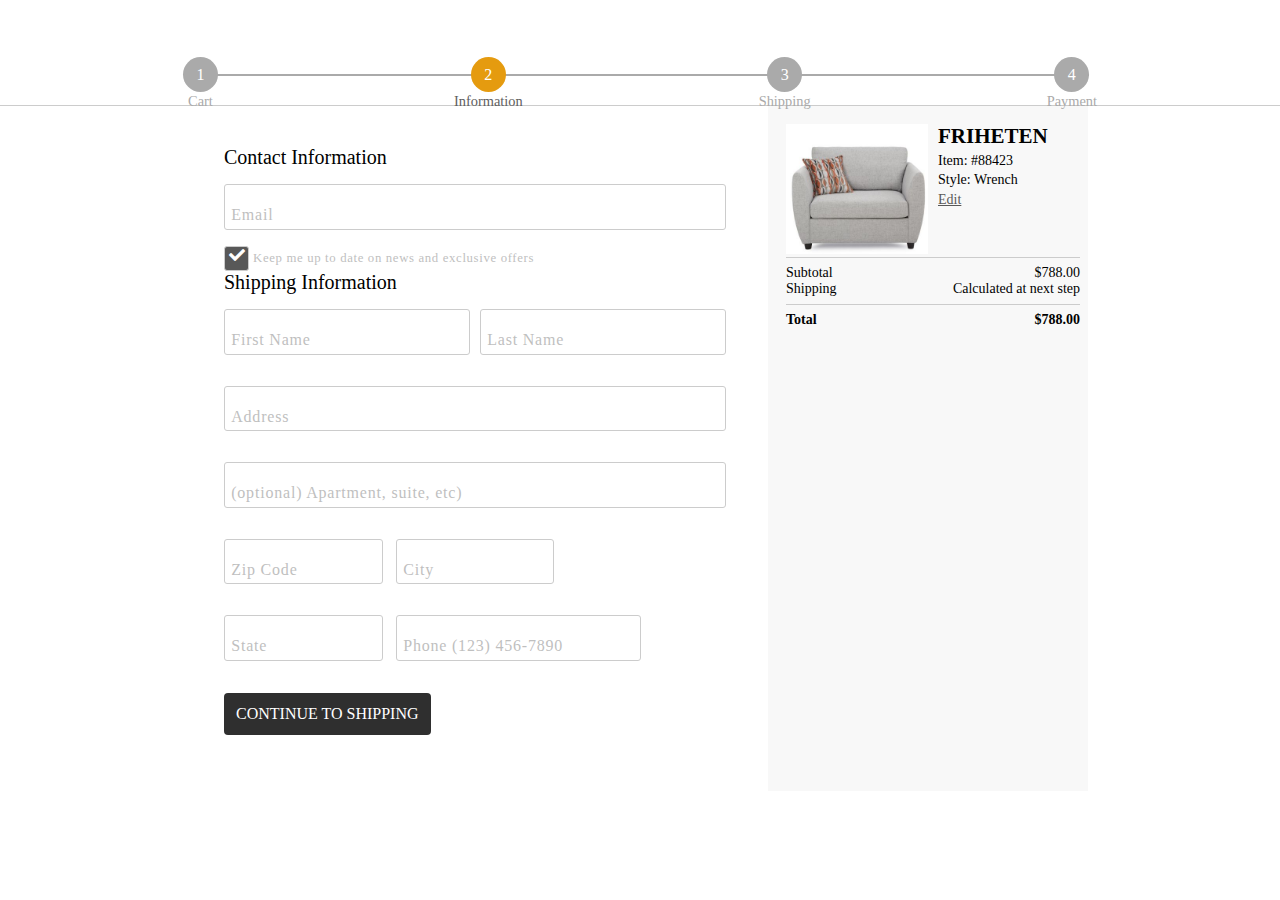
<file: personalDetails.html>
<!DOCTYPE html>
<html lang="en">
<head>
    <meta charset="UTF-8">
    <meta name="viewport" content="width=device-width, initial-scale=1.0">
    
    <title>Project Store</title>
    
    <link rel="stylesheet" href="https://cdnjs.cloudflare.com/ajax/libs/font-awesome/5.11.2/css/all.min.css">
    
    <link rel="stylesheet" href="css/main.css">
    <link rel="stylesheet" href="css/personalDetails.css">
    
    
</head>
<body id="information">
    <main>
        <nav class="checkoutStepper">
            <ul>
                <li><a href="orderSummary.html">Cart</a></li>
                <li class="active"><a href="#">Information</a></li>
                <li><a href="shipping.html">Shipping</a></li>
                <li><a href="payment.html">Payment</a></li>
            </ul>
        </nav>
           
<!--            <section id="mainContent">-->
            <div class="contentWrapper2">
                
            <section class="showHideOrdSum">            
                <a href="#" class="showhide" id="show"><i class="fas fa-shopping-cart"></i> Show order summary <i class="fas fa-sort-down"></i></a>
            </section>

            <section id="orderSummary">
                <article class="item">
                    
                    <ul class="details">
                        <li class="pic"><img src="assets/022.png" alt="sofa"></li>
                        <li class="prodName"><h1>FRIHETEN</h1></li>
                        <li class="prodItem">Item: #88423</li>
                        <li class="prodStyle">Style: Wrench</li>
                        <li class="edit"><a href="#">Edit</a></li>
                        <li class="sub"><span>Subtotal</span> <span>$788.00</span></li>
                        <li class="shipping"><span>Shipping</span> <span>Calculated at next step</span></li>
                        <li class="total"><span>Total</span> <span>$788.00</span></li>
                    </ul>
                </article>
            </section>
            
        </div> <!-- end contentWrapper -->
        
        <section id="info">
            <form action="#" id="personalInfo">
                <fieldset>
                    <legend>Contact Information</legend>
                    
<!--                     email tooltip example -->
                    
                    <div class="field">
                        <input type="email" name="email" id="email" placeholder=" ">
                        <label for="email">Email</label>
                     </div>
                    
                    <div class="checkbox-group">
                        <input type="checkbox" id="custom-checkbox" class="custom-checkbox" checked>
                        <span class="custom-checkbox-span" tabindex="0"></span>
                        <label for="custom-checkbox" class="custom-checkbox-label"> Keep me up to date on news and exclusive offers </label>
                    </div>
                    
                </fieldset>
                
                 <fieldset>
                    <legend>Shipping Information</legend>
                    
                     <div class="field half">
                        <input type="text" id="firstName" name="firstName" placeholder=" " required>
                        <label for="firstName">First Name</label>
                     </div>
                     
                     <div class="field half">
                        <input type="text" id="lastName" name="lastName" placeholder=" " required>
                        <label for="lastName">Last Name</label>
                     </div>
                     
                     <div class="field">
                        <input type="text" id="address" name="address" placeholder=" " required>
                        <label for="address">Address</label>
                     </div>
                         
                     <div class="field">
                         <input type="text" id="suite" name="suite" placeholder=" ">
                         <label for="suite">(optional) Apartment, suite, etc)</label>
                     </div>
                     
                     <div class="field third">
                        <input type="text" id="zip" name="zip" placeholder=" " pattern="[0-9]*" maxlength="5" required>
                        <label for="zip">Zip Code <span class="zip-error">(Not a real zip code)</span></label>
                     </div>
                 
                     <div class="field third">
                         <input type="text" id="city" name="city" placeholder=" " required>
                         <label for="city">City</label>
                     </div>
                     
                     <div class="field third">
                         <input type="text" id="state" name="state" placeholder=" " required>
                         <label for="state">State</label>
                     </div>
                     
                     <div class="field half">
                         <input type="tel" id="phone" name="phone" placeholder=" " required>
                         <label for="phone">Phone (123) 456-7890</label>
                     </div>
                    
                </fieldset>
                
                <a href="shipping.html" class="formBtn">Continue to shipping</a>
            </form>
<!--        </section>-->
        
        </section>
        
        
    </main>
    
    <script src="https://cdnjs.cloudflare.com/ajax/libs/jquery/3.3.1/jquery.min.js"></script>
    
    <script>
            
// toggle the order summary on personal detail page to show/hide
$(document).ready(function() {
    $(".showHideOrdSum").click(function(){
      $("#orderSummary").toggle();

        var $this = $(this).toggleClass('showhide');
           if($(this).hasClass('showhide'))
                {
                $(this).html('<i class="fas fa-shopping-cart"></i> Hide order summary <i class="fas fa-sort-up"></i>');

               } else {
                $(this).html('<i class="fas fa-shopping-cart"></i> Show order summary <i class="fas fa-sort-down"></i>');
                   }
    });
    
// ZIP CODE 

    function is_int(value) {
  if ((parseFloat(value) == parseInt(value)) && !isNaN(value)) {
    return true;
  } else {
    return false;
  }
}


$("#zip").keyup(function() { 
  var el = $(this);

  // Did they type five integers?
  if ((el.val().length == 5) && (is_int(el.val()))) {

    // Call Ziptastic for information
    $.ajax({
      url: "https://zip.getziptastic.com/v2/US/" + el.val(),
      cache: false,
      dataType: "json",
      type: "GET",
      success: function(result, success) {

        // Fill in the city / state data  
        $("#city").val(result.city);
        $("#state").val(result.state);

        $("#zip").blur();
        $("#address-line-1").show().focus(); 

      },

      error: function(result, success) {

        $(".zip-error").fadeIn(300);

      }

    });
  } else if (el.val().length < 5) {

    $(".zip-error").fadeOut(200);

  };

});
    
});
        
// Input mask for phone number 
document.getElementById('phone').addEventListener('input', function (e) {
    var x = e.target.value.replace(/\D/g, '').match(/(\d{0,3})(\d{0,3})(\d{0,4})/);
    e.target.value = !x[2] ? x[1] : '(' + x[1] + ') ' + x[2] + (x[3] ? '-' + x[3] : '');
});
    
        
    </script>
</body>
</html>
</file>
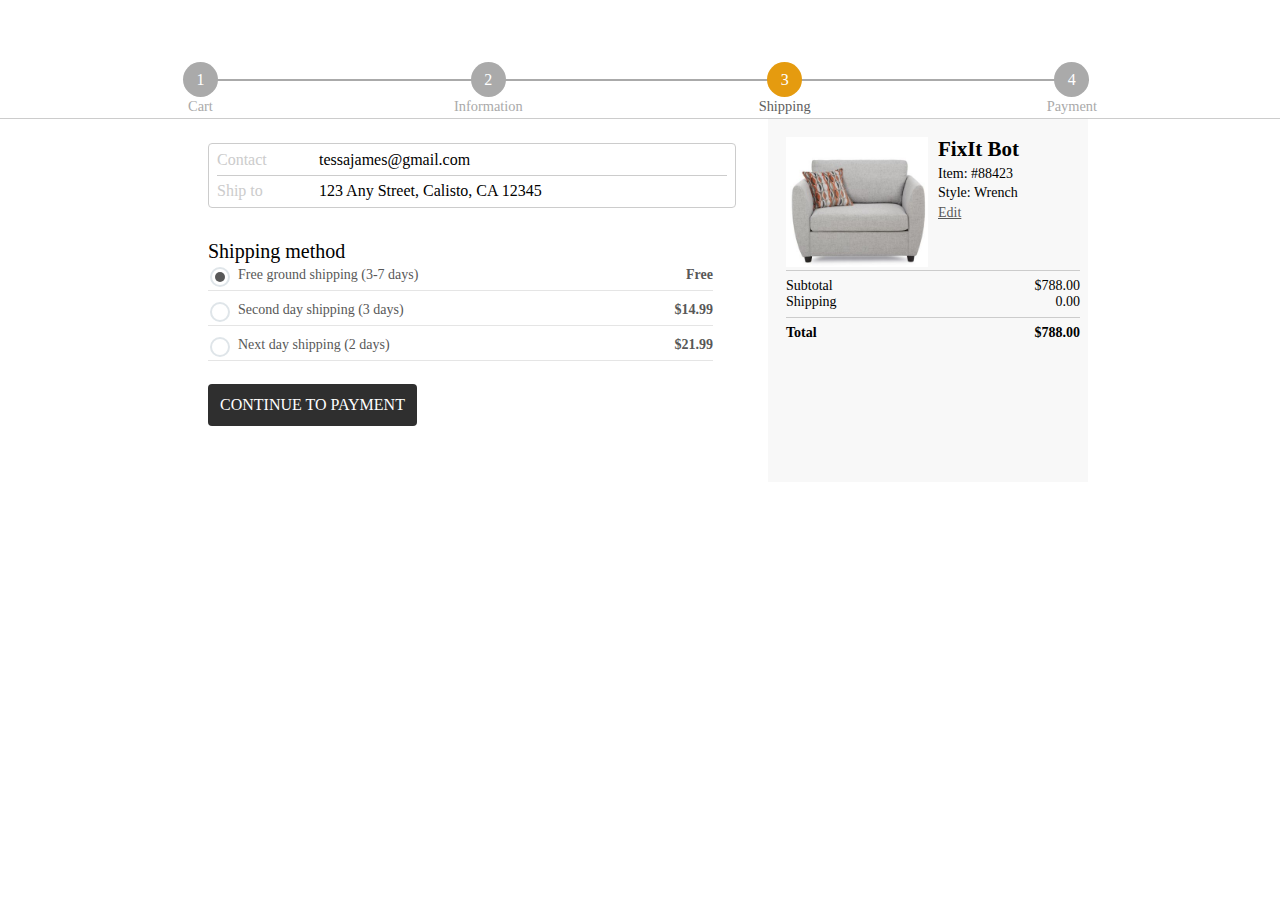
<file: shipping.html>
<!DOCTYPE html>
<html lang="en">
<head>
    <meta charset="UTF-8">
    <meta name="viewport" content="width=device-width, initial-scale=1.0">
    
    <title>Project Store</title>
    
    <link rel="stylesheet" href="https://cdnjs.cloudflare.com/ajax/libs/font-awesome/5.11.2/css/all.min.css">
    
    <link rel="stylesheet" href="css/main.css">
    <link rel="stylesheet" href="css/personalDetails.css">
    <link rel="stylesheet" href="css/shipping.css">
    
</head>
<body id="ship">
    <main>
        <!-- <header id="pgHeader">
            <figure class="logo"><img src="images/botTee_logo.svg" alt="BotTee"></figure>
            <h3><strong>BotTee</strong> - a handyman for your computer</h3>
        </header> -->
           
        <nav class="checkoutStepper">
            <ul>
                <li><a href="orderSummary.html">Cart</a></li>
                <li><a href="personalDetails.html">Information</a></li>
                <li class="active"><a href="#">Shipping</a></li>
                <li><a href="payment.html">Payment</a></li>
            </ul>
        </nav>
           
<!-- <section id="mainContent">-->
            <div class="contentWrapper2">
                
            <section class="showHideOrdSum">            
                <a href="#" class="showhide" id="show"><i class="fas fa-shopping-cart"></i> Show order summary <i class="fas fa-sort-down"></i></a>
            </section>

            <section id="orderSummary">
                <article class="item">
                    
                    <ul class="details">
                        <li class="pic"><img src="assets/022.png" alt="wrench Bot"></li>
                        <li class="prodName"><h1>FixIt Bot</h1></li>
                        <li class="prodItem">Item: #88423</li>
                        <li class="prodStyle">Style: Wrench</li>
                        <li class="edit"><a href="#">Edit</a></li>
                        <li class="sub"><span>Subtotal</span> <span>$788.00</span></li>
                        <li class="shipping"><span>Shipping</span> <span class="shipValue">0.00</span></li>
                        <li class="total"><span>Total</span> <span class="totCost">$788.00</span></li>
                    </ul>
                </article>
            </section>
            
        </div> <!-- end contentWrapper -->
        
        <section class="shipping">
           
           <section class="personalInfo">
               <ul>
                   <li><span>Contact</span><span>tessajames@gmail.com</span></li>
                   <li><span>Ship to</span><span>123 Any Street, Calisto, CA 12345</span></li>
               </ul>
           </section>
            <form action="#" id="shippingMethod">
                <fieldset>
                    <legend>Shipping method</legend>
                     
                     <div id="shippingMethodChoice" class="customRadioBtn">
                        <label for="free" class="radioLabel">
				            <input type="radio" id="free" name="shipOption" value="0.00" checked>
							<span></span>Free ground shipping (3-7 days) <strong>Free</strong>
				        </label>
				        <label for="SecondDay" class="radioLabel"> 
							<input type="radio" id="SecondDay" name="shipOption" value="14.99">
							<span></span>Second day shipping (3 days) <strong>$14.99</strong>
						</label>
						<label for="nextDay" class="radioLabel">
							<input type="radio" id="nextDay" name="shipOption" value="21.99">
							<span></span>Next day shipping (2 days) <strong>$21.99</strong>
						</label>
                    </div>
                     
                     <a href="payment.html" class="formBtn">Continue to payment</a>
                </fieldset>
            </form>
        
        </section>
        
    </main>
    
<script src="https://cdnjs.cloudflare.com/ajax/libs/jquery/3.3.1/jquery.min.js"></script>
    
<script>
$(document).ready(function() { 
// toggle the order summary on personal detail page to show/hide
    $(".showHideOrdSum").click(function(){
      $("#orderSummary").toggle();

        var $this = $(this).toggleClass('showhide');
           if($(this).hasClass('showhide'))
                {
                $(this).html('<i class="fas fa-shopping-cart"></i> Hide order summary <i class="fas fa-sort-up"></i>');

               } else {
                $(this).html('<i class="fas fa-shopping-cart"></i> Show order summary <i class="fas fa-sort-down"></i>');
                   }
    });
			
			
// update shipping amount based on radio button selection
$('input[type=radio]').on('change', function() { 
var setValue = $("input[type='radio']:checked").val(); 
	$('.shipValue').text(setValue); 
	var newTot = parseFloat(setValue) + 788.00; 
	newTot = parseFloat(newTot).toFixed(2); 
	$('.totCost').text(newTot); 
  });

});
</script>
</body>
</html>
</file>
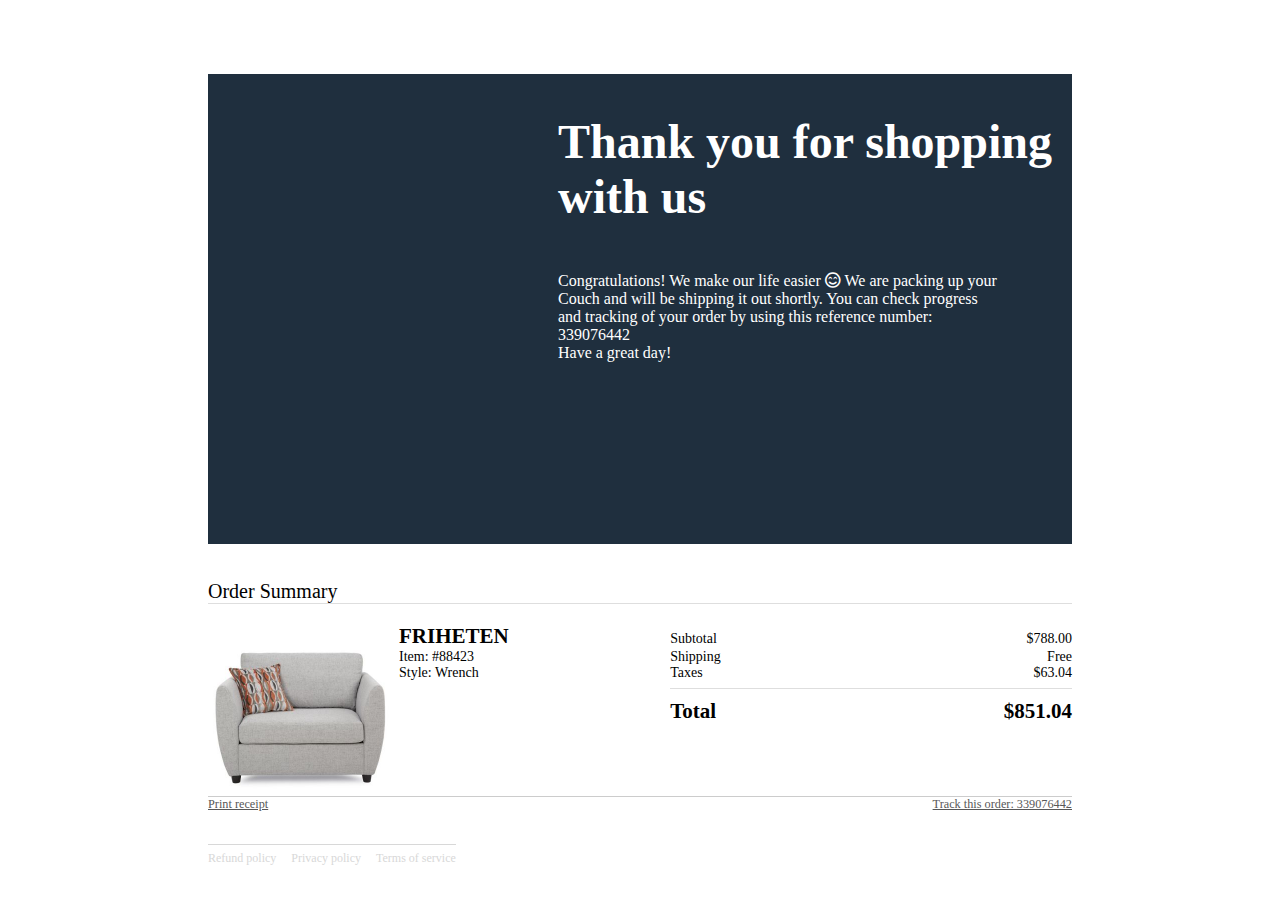
<file: thanks.html>
<!DOCTYPE html>
<html lang="en">
<head>
    <meta charset="UTF-8">
    <meta name="viewport" content="width=device-width, initial-scale=1.0">
    <title>Project Store</title>
    
    <link rel="stylesheet" href="https://cdnjs.cloudflare.com/ajax/libs/font-awesome/5.11.2/css/all.min.css">
    
    <link rel="stylesheet" href="css/main.css">
    <link rel="stylesheet" href="css/personalDetails.css">
    <link rel="stylesheet" href="css/shipping.css">
    <link rel="stylesheet" href="css/payment.css">
    <link rel="stylesheet" href="css/thanks.css">

</head>
<body id="thanks">
    <main>
        
           
           <article class="ty">
               <h1>Thank you for shopping with us</h1>
               <p>Congratulations! We make our life easier <i class="far fa-smile-beam"></i> We are packing up your Couch and will be shipping it out shortly. You can check progress and tracking of your order by using  this reference number: 339076442 <br> Have a great day!</p>
           </article>
           
         <section id="orderSummary">
                   <h2>Order Summary</h2>
                    
                    <ul class="details">
                        <li class="pic"><img src="assets/022.png" alt="wrench Bot"></li>
                        <li class="prodName"><h1>FRIHETEN</h1></li>
                        <li class="prodItem">Item: #88423</li>
                        <li class="prodStyle">Style: Wrench</li>
                        <li class="sub"><span>Subtotal</span> <span>$788.00</span></li>
                        <li class="shipping"><span>Shipping</span> <span>Free</span></li>
                        <li class="tax"><span>Taxes</span> <span>$63.04</span></li>
                        <li class="total"><span>Total</span> <span>$851.04</span></li>
                        <li class="line"><hr></li>
                        <li class="print"><a href="#">Print receipt</a></li>
                        <li class="track"><a href="#">Track this order: 339076442</a></li>
                    </ul>
            </section>

      <nav class="extra">
           <ul>
               <li><a href="#">Refund policy</a></li>
               <li><a href="#">Privacy policy</a></li>
               <li><a href="#">Terms of service</a></li>
           </ul>
       </nav>

    </main>

</body>
</html>
</file>
<file: css/main.css>
@import url('https://fonts.googleapis.com/css?family=Dosis:300,400,700|Nunito:300,400,400i,700,900|Open+Sans:300,400,400i,700&display=swap');

* {
    box-sizing: border-box;
    margin: 0;
    padding: 0;
}


a {
    color: #585858;
}

img {
    max-width: 100%;
    height: auto;
}
h1 {
    font-size: 1.5em;
    margin: .5em 0 0;
}

h3 {
    color: #000;
    font-size: .875em;
    margin-bottom: .5em;
    background: white;
}

header#pgHeader {
    color: #fff;
    font-family: 'Dosis', sans-serif;
    position: relative;
    margin-bottom: 2em;
}



section {
    padding: .5em 2em;
}

.item {
    display: grid;
    grid-template-columns: 1fr;
    grid-template-rows: auto;
    grid-gap: 10px;
    grid-template-areas: 
        "h"
        "i"
        "l";   
}

.item header {
    grid-area: h;
}

.item img {
    grid-area: i;
}

.item ul {
    grid-area: l;
    list-style: none;
}

.item li {
    padding: 0 0 .25em;
}

.itemAmt {
    display: flex;
    align-items: center;
}

#amt {
    color: #6f6f6f;
    font-size: 1em;
    font-weight: 700;
    padding: 0;
    width: 40px;
    text-align: center;
    border: none;
    -moz-appearance: textfield; /* FF fix, removes default up/down arrows*/
}
/* remove arrows/spinners from input #amt*/
#amt::-webkit-outer-spin-button,
#amt::-webkit-inner-spin-button {
  -webkit-appearance: none;
  margin: 0;
}

.item button {
    font-size: 1.35em;
    color: #6F6F6F;
    cursor: pointer;
    border: 0;
}

.item button:focus {
    outline: solid 1px #fff;
}

.order ul {
    list-style: none;
    border: solid 1px #cecece;
    border-radius: 4px;
    padding: .75em;
}

.order li {
    display: flex;
    justify-content: space-between;
    border-bottom: dotted 1px #cecece;
}

.order li:last-child {
    border-top: solid 1px #aaa;
    border-bottom: none;
    font-weight: 700;
    padding-top: .5em;
}

#orderSum header {
    text-align: left;
}

#orderSum {
    text-align: center;
    max-width: 400px;
    margin-bottom: 1.5em;        
}

.formBtn {
    background-color: #2F2F2F;
    border-radius: 4px;
    color: #fff;
    text-transform: uppercase;
    font-size: 1em;
    padding: .75em;
    margin: 1em auto;
    display: inline-block;
    text-decoration: none;
}

.note {
    font-size: .75em;
}
.price {
    font-weight: 700;
}

.sep {
    border-top: solid 1px #C7C7C7;
    border-bottom: solid 1px #C7C7C7;
    padding: .25em 0;
}

@media screen and (min-width: 400px) {
    .item {
        display: grid;
        grid-template-columns: auto 1fr;
        grid-template-rows: auto;
        grid-gap: 10px;
        grid-template-areas: 
            "h h"
            "i l";   
    }
}

@media screen and (min-width: 600px) {
    #cart main {
        grid-template-areas:
            "ph ph"
            "c c"
            "f f";
        grid-auto-rows: 10% auto 15%;
    }
    
    header#pgHeader {
        margin-bottom: 0;
    }
    
    .contentWrapper { 
        grid-area: c;
        display: grid;
        grid-template-areas: 
            "sh sh"
            "sb os";
        grid-template-columns: 1fr 1fr;
        grid-auto-rows: 2em auto;
        max-width: 900px;
        margin: 0 auto;
    }
    
    header.sectionHeader {
        grid-area: sh;
        max-width: 900px;
        padding: 0 0 0 2em
    }
    
    #cart footer { grid-area: f;}
    button.checkout {margin-top: 1em;}
    
    section.main {grid-area: sb;}
    section#orderSum {
        grid-area: os;
        margin: 4px 0 0;
        background-color: #F8F8F8;
    }
    
    .order ul { border: none;}
}
</file>
<file: css/personalDetails.css>
/* -------------- checkout stepper ------------------  */
.checkoutStepper ul {
    list-style: none;
    color: #aaa;
    width: 90%;
    position: relative; 
    margin: 0 auto 1em;
    display: flex;
    justify-content: space-around; 
    counter-reset: step; 
}
.checkoutStepper li {
    display: inline-block;
    cursor: pointer;
    text-align: center;
}
.checkoutStepper li:before {
/*    content: "3"; */
    content: counter(step); 
    counter-increment: step; 
    color: #fff;
    border-radius: 50%;
    background-color: #aaa;
    display: block;
    width: 35px;
    height: 35px;
    line-height: 35px; 
    margin: auto;
}

.checkoutStepper ul:after { 
    content: "";
    width: 78%;
    height: 2px;
    background-color: #aaa;
    position: absolute;
    top: 17px; 
    z-index: -1; 
}

.checkoutStepper li.active:before {
    background-color: #E59B0F
}

.checkoutStepper a {
    color: #aaa;
    text-decoration: none;
    font-size: .9em;
    padding-top: 37px; 
}

.checkoutStepper .active a {
    color: #606060;
}


@media screen and (min-width: 600px) {
    section#orderSum {
        margin-top: 4px;
    }
}
/* end checkout stepper */

/* +++++ custom checkbox ++++++++++  */
.checkbox-group {
    position: relative;
}

.checkbox-group .custom-checkbox {
    position: absolute;
    opacity: 0;
    cursor: pointer;
    z-index: 1;
    width: 25px;
    height: 25px;
    padding: 0;
}

.custom-checkbox ~ .custom-checkbox-span {
    display: inline-block;
    border: 1px solid #ccc;
    border-radius: 3px;
    background-color: #585858;
    width: 25px;
    height: 25px;
    vertical-align: middle;
    cursor: pointer;
}

.custom-checkbox:checked ~ .custom-checkbox-span:after {
    font-family: "Font Awesome 5 Free";
    content: "\f00c"; /* unicode for check icon */
    font-size: 1rem;
    font-weight: bold;
    position: relative;
    left: 4px;
    top: 0px;
    color: #fff;
}

/* +++++ end custom checkbox ++++++++++  */

/* ORDER SUMMARY  */

.contentWrapper2 > section {
    padding: 0; 
}

.contentWrapper2 {
    padding: .5em 2em;
    background-color: #F8F8F8;
    margin-top: 2em;
}

section.showHideOrdSum {
    text-align: center;
    padding-bottom: .5em;
}

.showHideOrdSum a {
    text-decoration: none;
}

i.fas.fa-sort-up {
    position: relative;
    top: 4px;
}

i.fas.fa-sort-down  {
    position: relative;
    top: -2px;
}

#orderSummary {
    border-top: solid 1px #fff;
    display: none;
}

#orderSummary h1 {
    margin-top: 0;
}

ul.details {
    display: grid;
    grid-template-rows: auto auto auto 2fr auto auto auto;
    grid-template-columns: 1fr 1fr;
    grid-column-gap: 10px;
    grid-template-areas: 
        "i pd"
        "i pi"
        "i ps"
        "i e"
        "st st"
        "sh sh"
        "to to";   
    max-width: 380px;
    font-size: .875em;
}

.pic { grid-area: i;}
.prodName { grid-area: pd;}
.prodItem { grid-area: pi;}
.prodStyle { grid-area: ps;}
.edit { grid-area: e;}

.details li {
    display: flex;
    justify-content: space-between;
}

.details li.pic { display: inherit;} /* fix so image scales proportionally, having display be flex causes issues. */

li.sub { 
    grid-area: st;
    border-top: solid 1px #ccc;
    padding: .5em 0 0 0;
    display: flex;
}

li.shipping { 
    grid-area: sh;
    border-bottom: solid 1px #ccc;
    padding: 0 0 .5em 0;
}

li.total { 
    grid-area: to;
    padding: .5em 0;
    font-weight: 700;
}
/* END ORDER SUMMARY */

/* FORM - SHIPPING INFORMATION  */
form {
    margin: 2em 0;
}

fieldset {
    border: none;
    margin-bottom: 0; 
}

legend {
    font-size: 1.25rem;
}

legend.siLabel {
    padding-top: 1em;
}

.field.check {
    text-align: left;
    flex-flow: nowrap;
    justify-content: left;
    margin: -.5em 0 0 .25em;
}

input#signup {
    width: 10px;
    height: 10px;
    font-size: .8em;
    margin-right: .25em;
}

label[for=signup] {
    display: inline;
    padding-top: .3em;
    font-size: .7rem;
}

/**
* Make the field a flex-container, reverse the order so label is on top.
*/
.field {
    display: flex;
    flex-flow: column-reverse;
    margin-bottom: 1em;
    width: 85vw; 
}

label, input {
    transition: all 0.2s;
    touch-action: manipulation;
}

input {
    font-size: 1.0em;
    border: 1px solid #ccc;
    font-family: inherit;
    border-radius: 3px;
    padding: .8em;
    cursor: text;
    color: #707070;
}

input:focus {
    outline: 0;
    border-bottom: 1px solid #26a3a8;;
}

label {
    color: #bfbfbf;
    letter-spacing: 0.05em;
    font-size: .8em; 
}

input:placeholder-shown + label {
    cursor: text;
     max-width: 66.66%;
    white-space: nowrap;
    overflow: hidden;
    text-overflow: ellipsis; 
    transform-origin: left bottom;
    transform-origin: .25em -1em;
    transform: translate(0, 2.125rem) scale(1.25);
    padding: 0 .5em 0;
}

::-webkit-input-placeholder {
    opacity: 0;
    transition: inherit;
 }

input:focus::-webkit-input-placeholder {
     opacity: 1;
}

input:not(:placeholder-shown) + label,
input:focus + label {
    transform: translate(0, 0) scale(1);
    cursor: pointer;
}   

/* END FORM SHIPPING INFORMATION */

/* ADD ZIP ERROR */
label[for="zip"] {
    position: relative;
}
.zip-error {
    color: #b10707;
    margin-left: .5em;
    position: absolute;
    top: 0;
    width: 100%;
    font-size: .9em;
    display: none;
}



@media screen and (min-width: 457px) {
    .field.half { 
        width: 48%;
        float: left;
        margin-right: 2%;
    }
    .field.third { 
        width: 27vw;
        float: left;
        margin-right: 1vw;
    }
}

@media screen and (min-width:660px) {
    #orderSummary {
        height: 100%;
    }

    main {
        display: grid;
        grid-template-areas:
            "ph ph ph ph"
            "cs cs cs cs"
            "cart cart pd pd"
            "f f f f";
        grid-template-columns: auto 50% 30% auto;
        grid-auto-rows: 3% 10% auto 5%;
        }
    
    #information header#pgHeader {
        grid-area: ph;
    }
    
    nav.checkoutStepper {
        grid-area: cs;
        border-bottom: solid 1px #ccc;
        padding: 2em 0 2em;
    }
    
    .contentWrapper2 { 
        grid-area: pd;
        display: grid;
        grid-template-areas: 
            "sh sh"
            "sb os";
        grid-template-columns: none;
        grid-auto-rows: 7% auto;
        max-width: 900px;
        margin: 0 auto;
    }
    
    section.showHideOrdSum {
        display: none;
    }
    
    #orderSummary {
        display: block!important;
        border-top: none;
    }
    
    #info { grid-area: cart}
    .field { width: 98%;}
    .field.half { width: 48%; }
    .field.third { width: 31%;}
    footer { grid-area: f;}
}

@media screen and (min-width:1200px) {
    main {
        grid-template-areas:
            "ph ph ph ph ph ph"
            "cs cs cs cs cs cs"
            ". . cart pd . . "
            "f f f f f f";
        grid-template-columns: 10% auto 45% 25% auto 10%;
        }
    
    .checkoutStepper ul {
        width: 1150px;
    }
    
    .contentWrapper2 {
        padding: .5em;
    }
}
</file>
<file: css/shipping.css>
/* FORM - SHIPPING INFORMATION  */
#ship main {
    display: grid;
    grid-template-rows: 10% 10% auto 1fr auto;
    height: 100%;
}
section.shipping {
    padding-top: 1.5em;
}
.personalInfo {
    border: solid 1px #ccc;
    border-radius: 4px;
    padding: .1em .5em;
    margin-right: 1em;
}
.personalInfo ul {
    list-style: none;
}
.personalInfo li {
    padding: .35em 0;
}
.personalInfo li:first-child {
    border-bottom: solid 1px #ccc;
}
.personalInfo li span:first-child {
    color: #ccc;
    display: inline-block;
    width: 20%;
    padding-right: .5em;
    min-width: 65px;
}
/* END FORM SHIPPING INFORMATION */

/* CUSTOM RADIO BUTTONS */
.customRadioBtn {
    max-width: 505px;
}
.customRadioBtn input[type="radio"] { /* hide the default radio buttons, this will allow us to make our own */
	position: absolute !important;
	margin-left: -9999px !important;
	visibility: hidden !important;
}

.customRadioBtn label.radioLabel { /* style the radio buttons labels */ 
	display: flex; /* so we can position shipping price to far right */
    margin-bottom: .5em;
    position: relative;
	padding-top: 4px;
	padding-left: 30px;
    letter-spacing: normal;
    color: #585858;
    font-size: .875em;
    border-bottom: solid 1px #e5e5e5;
    padding-bottom: .5em;
}

.customRadioBtn input+span { /* create the outer circles for the radio buttons */
	position: absolute;
	left: 2px;
	top: 4px;
	width: 20px;
	height: 20px;
	background: #fff;
	border: 2px solid #dfe5e9;
	border-radius: 50%;
}

.customRadioBtn input+span:after { /* style the inner circles for the radio buttons (selected state) */
	content: '';
	position: absolute;
	top: 50%;
	left: 50%;
	width: 0px;
	height: 0px;
	border-radius: 50%;
	background-color: #585858;
	transform: translate(-50%, -50%);
	transition: 0.2s all;
}
.customRadioBtn strong { 
    text-align: right;
    margin-left: auto;
}

.customRadioBtn input:not(:checked)+span:after {
	opacity: 0;
}

.customRadioBtn input:checked+span:after {
	opacity: 1;
	width: 10px;
	height: 10px;
}
/* END CUSTOM RADIO BUTTONS */

@media screen and (min-width:660px) {

    section {
        padding: .5em 1em;
    }

    #ship main {
        display: grid;
        grid-template-areas:
            "ph ph ph ph"
            "cs cs cs cs"
            "ship ship pd pd"
            "f f f f";
        grid-template-columns: auto 60% 20% auto;
        grid-template-rows: none;
        grid-auto-rows: 6% 18% auto 8%;
        }
    #ship header#pgHeader {
        grid-area: ph;
    }

    .shipping {
        grid-area: ship;
    }
    .personalInfo {
        max-width: 550px;
    }

}

@media screen and (min-width:1100px) {
    #ship main {
        grid-template-areas:
            "ph ph ph ph ph ph"
            "cs cs cs cs cs cs"
            ". . ship pd . . "
            "f f f f f f";
        grid-template-columns: 10% auto 45% 25% auto 10%;
    }
}
</file>
<file: css/payment.css>
/* FORM - SHIPPING INFORMATION  */
#pay main {
    display: grid;
    grid-template-rows: 10% 10% auto 1fr auto;
    height: 100%;
}

#pay section {
    padding: .5em .5em .5em 1.5em;
}

ul.details {
    display: grid;
    grid-template-rows: auto auto auto 2fr auto auto auto;
    grid-template-columns: 1fr 1fr;
    grid-column-gap: 10px;
    grid-template-areas:
        "i pd"
        "i pi"
        "i ps"
        "i e"
        "st st"
        "sh sh"
        "tax tax"
        "to to";
    max-width: 380px;
    font-size: .875em;
}

li.shipping {
    border-bottom: none;
    padding: 0;
}

li.tax {
    grid-area: tax;
    border-bottom: solid 1px #ccc;
    padding: 0 0 .5em 0;
}

.personalInfo {
    margin-top: 1em;
}

.personalInfo li:nth-child(-n + 2) { /* add an additional line to the summary box */
    border-bottom: solid 1px #ccc;
}

section.paymentDetails {
    padding-top: 1.5em;
}

.small {
    font-size: .7em; /* reduce size of secure transaction text */
}

fieldset p:first-of-type {
    margin-bottom: 1.5em; /* create some spacing between secure message and cc radio button */
}

#ccDetails {
    max-width: 505px;
}
#payment label[for="cc"] { 
    display: block;
    border-bottom: solid 1px #eee;
    padding-bottom: 5px;
    margin-bottom: 10px;
}

#payment label[for="cc"] img { /* adjust position of cc icons */
    vertical-align: middle;
}

i[class*="fa-cc"] { /* style the cc icons */
    font-size: 1.3em;
    margin: 0 .15em;
}
/* color classes for CC */
.visa { color: #1a4ba7;}
.mc { color: #cc590c;}

#payment .field { /* need this so we can position icon within input field */
    position: relative;
}

.fieldIcon { /* position the field icon */
    position: absolute;
    top: 50%;
    right: 3%;
    color: #aaa;
}

.billingAddress.customRadioBtn label.radioLabel {
    border-bottom: none;
    margin-bottom: 0;
}

/* legal links */
.extra ul {
    font-size: .75em;
    border-top: solid 1px #d8d8d8;
    display: inline-block;
    padding: .5em 0;
}
.extra li {
    display: inline-block;
    padding-right: 1em;
}
.extra li:last-of-type {
    padding-right: 0;
}
.extra a {
    color: #d8d8d8;
    text-decoration: none;
}

/* ADD Helptip CSS rules */
/* helper text */
.fieldAndHelper {
    position: relative;
}

.helperText {
    background-color: #e2fcfd;
    border: solid 1px #26a3a8;
    border-radius: 6px;
    font-family: 'Open Sans', sans-serif;
    line-height: 1.2;
    color: #333;
    padding: 1em .75em .5em;
    font-size: .8em;
    position: absolute;
    top: -162px;
    right: -17px;
    width: 815%;
}

.helperText i.fas.fa-caret-down {
    position: absolute;
    right: 20px;
    bottom: -9px;
   color: #26a3a8;
}

.helperText i.fas.fa-times-circle.close {
    position: absolute;
    right: -9px;
    top: -7px;
    color: #26a3a8;
}

 .hide { display: none;}
.show {display: block;}
/* end helper text */


/* ADD paypal CSS */
.paypal {
    display: none;
}

.paypal {
    text-align: center;
}

.paypal p {
  font-size: .9em;
}

.far.fa-window-maximize {
  font-size: 7em;
  position: relative;
  display:inline-block;
}

.far.fa-window-maximize:after {
    content: "\f30b"; 
    display: inline-block;
    font-weight: 900;
    color: #ccc;
    position: absolute;
    top: 30px;
    right: -32px;
    font-size: 70px;
}

.browser { 
  position: relative;
  display: inline-block;
}

.browser:after {
    content: "\f141";
    display: inline-block;
    font-weight: 900;
    color: #ccc;
    position: absolute;
    top: 10px;
    left: 12px;
    font-size: 30px;
    font-family: "Font Awesome 5 Free";
}

#diffAddress {
    display: none;
}


@media screen and (min-width:660px) {
    #pay main {
        display: grid;
        grid-template-areas:
            "ph ph ph ph"
            "cs cs cs cs"
            "pay pay pd pd"
            "f f f f";
        grid-template-columns: auto 60% 20% auto;
        grid-template-rows: none;
        grid-auto-rows: 6% 18% auto 8%;
    }
    
    #pay header#pgHeader {
        grid-area: ph;
    }
    
    .paymentDetails {
        grid-area: pay;
    }
}

@media screen and (min-width: 660px) and (max-width: 1099px){
    #pay main {
        grid-template-columns: auto 60% 40% auto;
    }
}

@media screen and (min-width:1100px) {
        #pay main {
            grid-template-areas:
                "ph ph ph ph ph ph"
                "cs cs cs cs cs cs"
                ". . pay pd . . "
                "f f f f f f";
            grid-template-columns: 10% auto 45% 25% auto 10%;
        }
}
</file>
<file: css/thanks.css>
.ty {
    background: #1f2f3e;
   background: url('../assets/0022.jpg') no-repeat cover center #1f2f3e;
    color: #fff;
    padding: 1em 1em 1em 6em;
    margin: 3em 1em 1em;
}

#thanks #orderSummary {
    display: block;
    padding: 0;
    max-width: 370px;
    margin: 0 1em;
}

.ty h1 { margin-bottom: 1em; }
.ty p { max-width: 440px;}

h2 {
    font-size: 1.25em;
    font-weight: 400;
    border-bottom: solid 1px #dedede;
    margin: 1em 0;
}

hr { border: none;}

#thanks ul.details {
    max-width: 100%;
    grid-template-areas:
        "i pd"
        "i pi"
        "i ps"
        "i e"
        "st st"
        "sh sh"
        "tax tax"
        "to to"
        "print track";
    grid-template-columns: fit-content(200px) 1fr;
}

.details li.pic {
    margin-bottom: .5em;
}

li.total {
    border-bottom: solid 1px #ccc;
    margin-bottom: 1em;
}

.print { 
    grid-area: print;
    font-size: .875em;
}

.details li.track { 
    grid-area: track;
    text-align: right;
    font-size: .875em;
    display: block;
}

nav.extra {
    margin: 2em 1em .5em;
}


@media screen and (min-width:450px) {
    .ty {
        background: url(../assets/0022.jpg) no-repeat cover center #1f2f3e;
        padding: 1em 1em 1em 12em;
        min-height: 333px;
    }

}

@media screen and (min-width:660px) {
     .ty {
        background: url(../assets/0022.jpg) no-repea #1f2f3e;
        min-height: 470px;
        padding-left: 350px;
    }
    
    .ty h1 {
        font-size: 3em;
    }
    
    main {
        display: grid;
        grid-template-areas:
            "ph ph ph ph"
            "ty ty ty ty"
            "su su su su"
            "ex ex . ."
            "f f f f";
        grid-auto-rows: 3% auto auto auto auto;
    }
    
    #thanks header#pgHeader {
         grid-area: ph;
    }
    
    .ty {
        grid-area: ty;
    }
    
    #orderSummary {
        grid-area: su;
    }
    
    nav.extra {
        grid-area: ex;
    }
    
    #thanks #orderSummary {
        max-width: 100%;
    }
    
   #thanks ul.details {
        max-width: 100%;
        grid-template-areas:
            "i pd st st"
            "i pi sh sh"
            "i ps tax tax"
            "i e to to"
            "line line line line"
            "print . track track";
        grid-template-columns: fit-content(200px) .5fr .5fr .25fr;
    }
    
    li.sub {
        border-top: none;
    }
    
    li.tax {
        border-color: #dedede;
    }
    
    li.total {
        font-size: 1.5em;
        border-bottom: none;
    }
    
    li.line {
        grid-area: line;
        border: none;
        border-top: solid 1px #ccc;
    }
}

@media screen and (min-width:1100px) {
    #thanks main {
        grid-template-areas:
            "ph ph ph ph ph ph"
            ". . ty ty . . "
            ". . su su . . "
            ". . ex ex . ."
            "f f f f f f";
        grid-template-columns: 10% auto 45% 25% auto 10%;
    }
}
</file>
